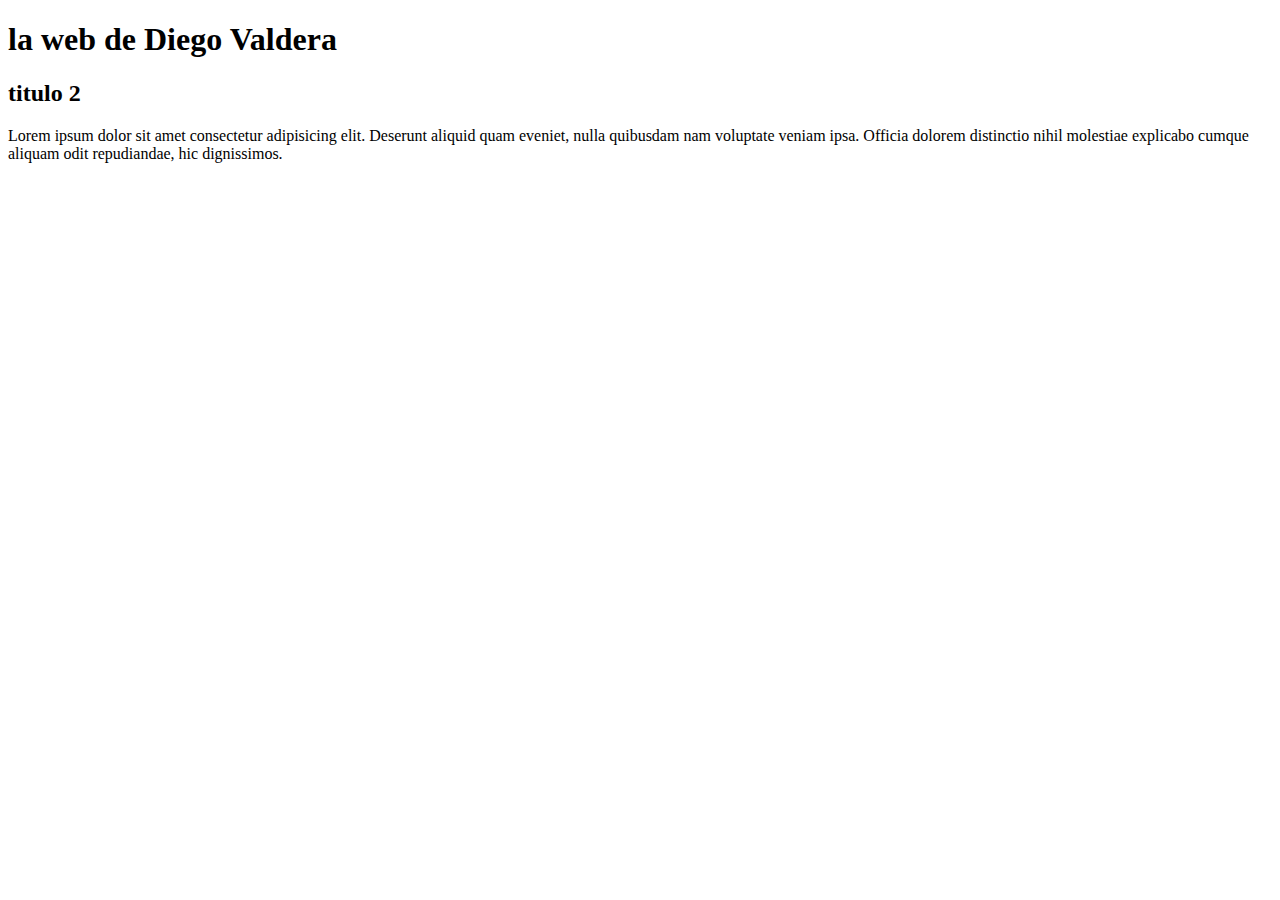
<file: index.html>
<!DOCTYPE html>
<html lang="es">
<head>
    <meta charset="UTF-8">
    <meta http-equiv="X-UA-Compatible" content="IE=edge">
    <meta name="viewport" content="width=device-width, initial-scale=1.0">
    <title>Document</title>
</head>
<body>
    <header>
        <h1>la web de Diego Valdera</h1>
    </header>

    <main>
        <h2>titulo 2</h2>
        <p>Lorem ipsum dolor sit amet consectetur adipisicing elit. Deserunt aliquid quam eveniet, nulla quibusdam nam voluptate veniam ipsa. Officia dolorem distinctio nihil molestiae explicabo cumque aliquam odit repudiandae, hic dignissimos.</p>
    </main>
    
</body>
</html>
</file>
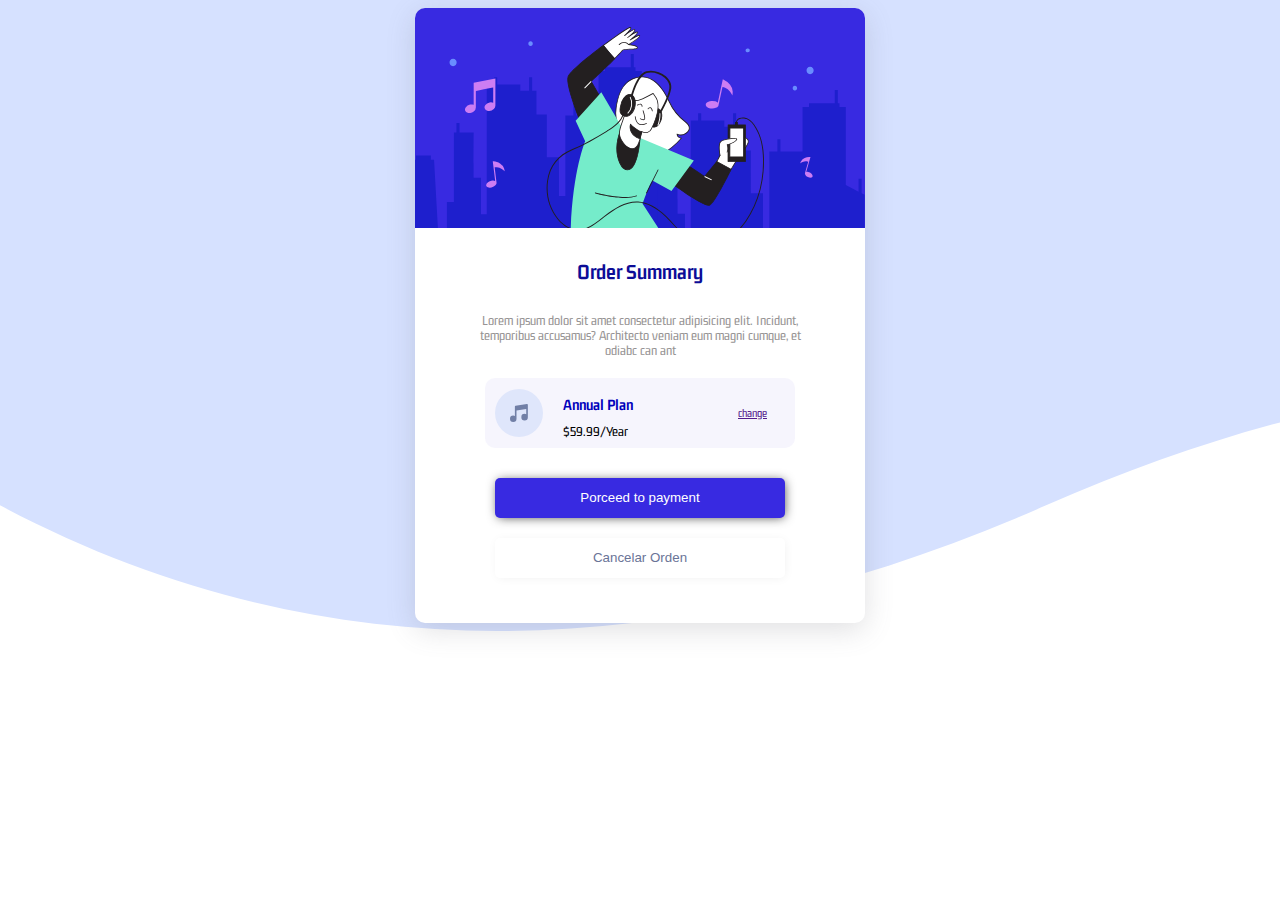
<file: 05-reto-html-css.html>
<!DOCTYPE html>
<html lang="es">
<head>
    <meta charset="UTF-8">
    <meta http-equiv="X-UA-Compatible" content="IE=edge">
    <meta name="viewport" content="width=device-width, initial-scale=1.0"/>

    <link rel="preconnect" href="https://fonts.googleapis.com">
    <link rel="preconnect" href="https://fonts.gstatic.com" crossorigin>
    <link href="https://fonts.googleapis.com/css2?family=Gemunu+Libre:wght@200;300;400;500;600;700;800&display=swap" rel="stylesheet">

    <link rel="stylesheet" href="./css/estilo.css">

    <title>RETO DE FRONT MENTOR</title>
</head>
<body>
    
    <div class="contenedor">
        <div class="contenedor-fondo">
            <img id="img" src="./img/illustration-hero.svg" alt="">
        </div>
        
        <div class="contenedor-texto">
            <div class="center">
                <h4>Order Summary</h4> 
                <p>Lorem ipsum dolor sit amet consectetur adipisicing elit. Incidunt, temporibus accusamus? Architecto veniam eum magni cumque, et odiabc can ant </p>
    
            </div>
            <div class="fondo2">
                <img src="./img/icon-music.svg" alt="">
                <div class="junto">
                    <h5>Annual Plan</h5>
                    <p>$59.99/Year</p>
                </div>
                <a href=""> change</a>
            </div>
            <div class="fondo3">
                <button class="boton1">Porceed to payment</button>
                <button class="boton2">Cancelar Orden</button>
            </div>
        </div>
    </div>

</body>
</html>
</file>
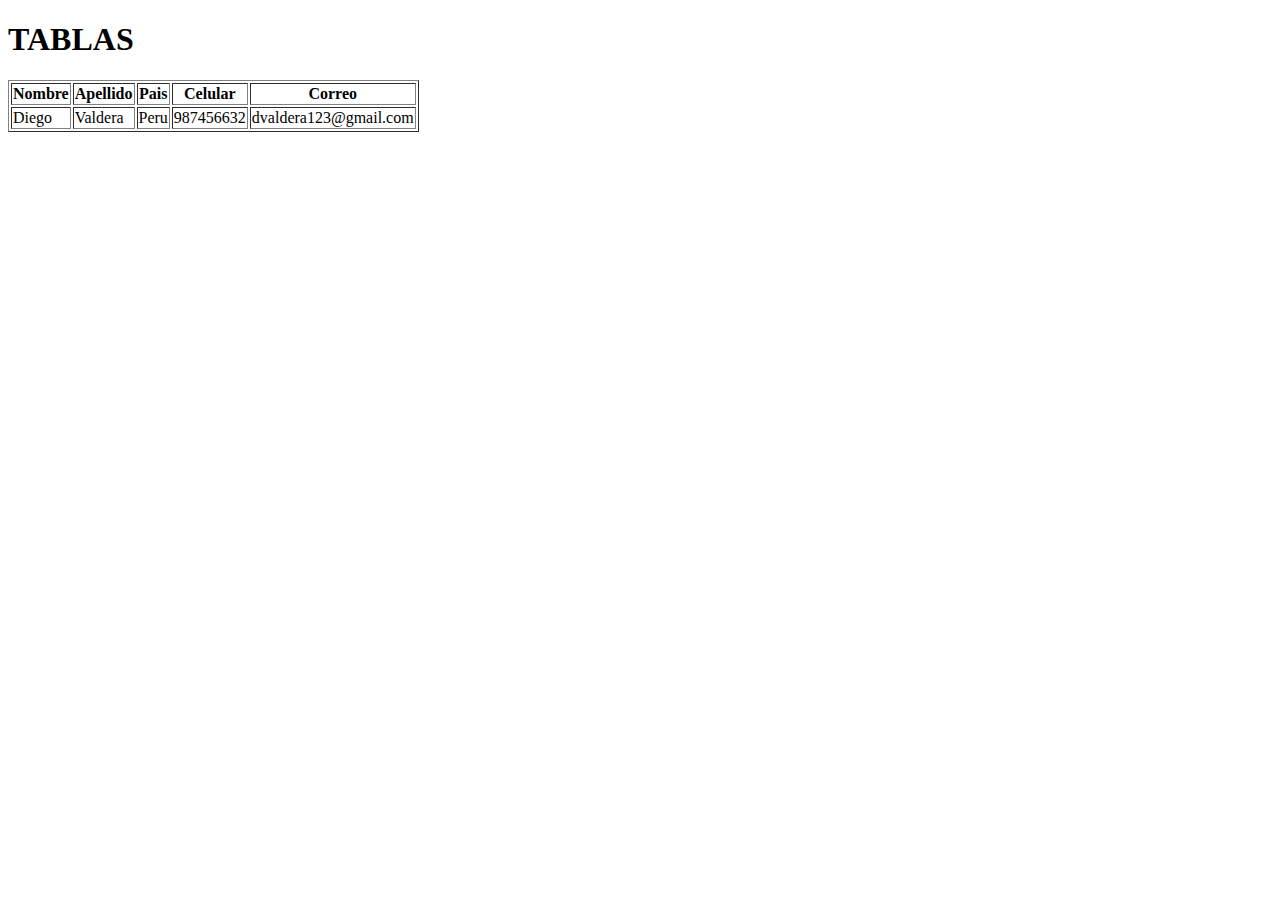
<file: 05-tablas.html>
<!DOCTYPE html>
<html lang="es">
<head>
    <meta charset="UTF-8">
    <meta http-equiv="X-UA-Compatible" content="IE=edge">
    <meta name="viewport" content="width=device-width, initial-scale=1.0">
    <title>Document</title>
</head>
<body>
    <header>
        <h1>TABLAS</h1>
    </header>

    <table border="1">
        <thead>
            <tr>
                <th>Nombre</th>
                <th>Apellido</th>
                <th>Pais</th>
                <th>Celular</th>
                <th>Correo</th>
            </tr>
        </thead>
        <tbody>
            <tr>
                <td>Diego</td>
                <td>Valdera</td>
                <td>Peru</td>
                <td>987456632</td>
                <td>dvaldera123@gmail.com</td>
            </tr>
        </tbody>
        
    </table>

</body>
</html>
</file>
<file: css/estilo.css>
body{
    font-family: 'Gemunu Libre', sans-serif;
    background: url("../img/pattern-background-desktop.svg") no-repeat;
    background-size: cover;
    display: flex;
    align-items: center;
    justify-content: center;
    
    

}

.contenedor{
    width: 450px;
    height: 615px;
    background-color: #fff;
    border-radius: 10px;
    margin-left: 20%;
    margin-right: 20%;
    box-shadow: rgba(100, 100, 111, 0.2) 0px 7px 29px 0px;
    
    
}

#img{
    border-radius: 10px 10px 0px 0px;
}


h4{
    font-size: 22px;
    font-weight: bold;
    color: rgb(12, 12, 151);
}

.contenedor-texto{
    padding-left:50px ;
    padding-right: 50px;

}
.center{
    text-align: center;
    color: rgb(151, 148, 148);
    font-size: 14px;
}

.fondo2{
display: flex;
align-items: center;
background-color: rgba(242, 240, 252, 0.699);
justify-content:flex-start;
margin: 20px;
height: 50px;
padding: 10px;
border-radius: 10px;
}

.fondo2 a{
    font-size: 12px;
}

.junto{
    line-height: 1%;
    text-align: left;
    margin-left: 20px;
    margin-right: 105px;
}

.junto h5{
    color: rgb(1, 1, 187);
    font-weight: bold;
    font-size: 16px;
}

.junto p{
    font-size: 14px;
}

.fondo3{
    margin: 20px;
    height: 50px;
    padding: 10px;
    border-radius: 10px;
}

.boton1{
background-color: #382ae1;
padding-top: 5px;
padding-bottom: 5px;
color: #fff;
border-radius: 5px;
height: 40px;
width: 100%;
border: none;
box-sizing: 1px 1px 1px 1px grey;
cursor: pointer;
margin-bottom: 20px;
box-shadow: 1px 1px 11px -2px #383838;
}

.boton2{
    background-color: rgb(255, 255, 255);
    padding-top: 5px;
    padding-bottom: 5px;
    color: rgb(106, 116, 151);
    border-radius: 5px;
    height: 40px;
    width: 100%;
    border: none;
    box-sizing: 1px 1px 1px 1px grey;
    cursor: pointer;
    box-shadow: 1px 1px 11px -2px #eeeeee;
    
}
</file>
